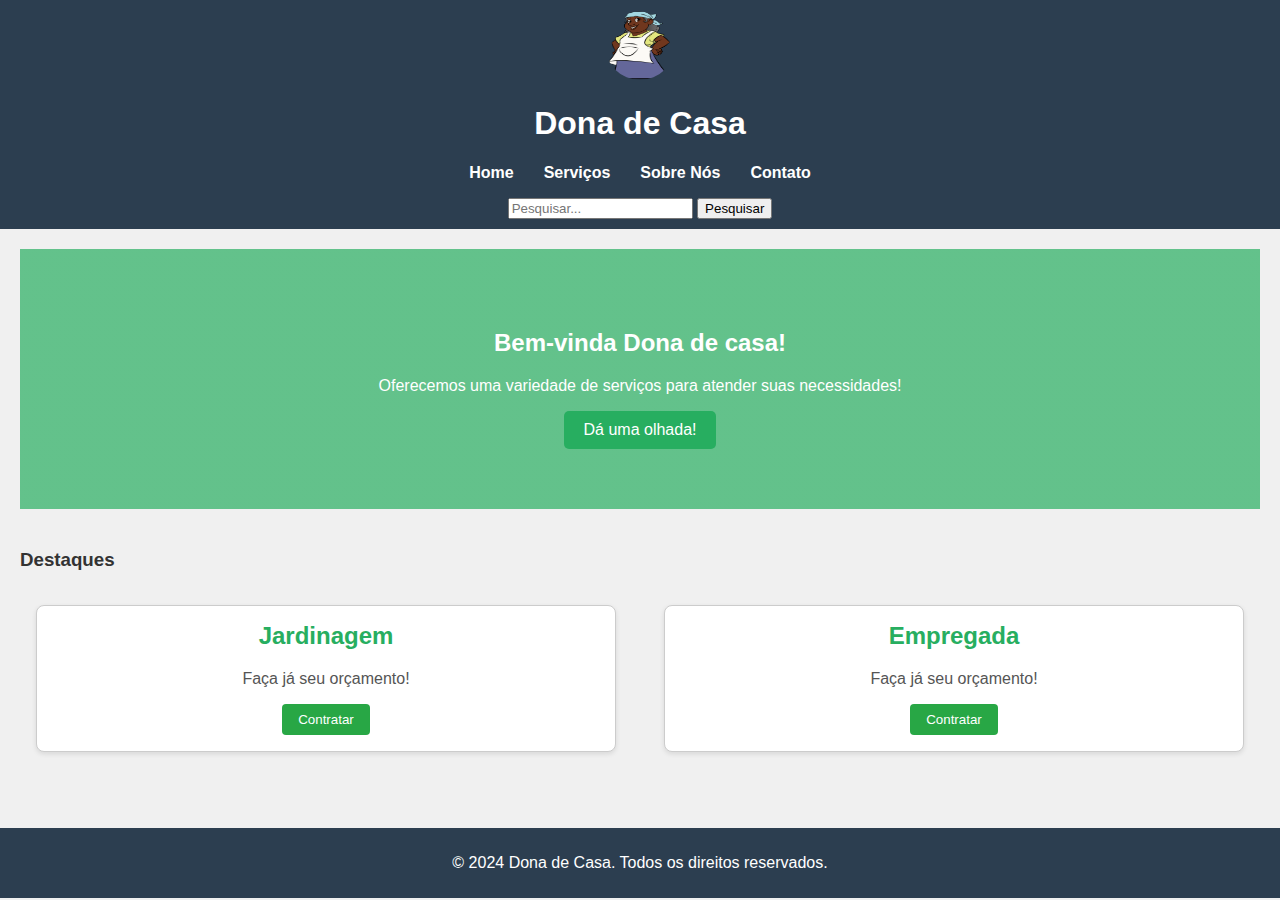
<file: projetophp/index.html>
<!DOCTYPE html>
<html lang="en">
<head>
    <meta charset="UTF-8">
    <meta name="viewport" content="width=device-width, initial-scale=1.0">
    <title>Dona de Casa</title>
    <link rel="stylesheet" href="style.css">
    <link rel="stylesheet" href="https://cdnjs.cloudflare.com/ajax/libs/font-awesome/6.0.0-beta3/css/all.min.css">
</head>
<body>
    <header>
        <img id="logo" src="img/Blog_tia_nastacia_semfundo-1-721x1024.png" alt="Logo">
        <h1>Dona de Casa</h1>
        <nav>
            <ul>
                <li><a href="index.html">Home</a></li>
                <li><a href="serviços.html">Serviços</a></li>
                <li><a href="sobre.html">Sobre Nós</a></li>
                <li><a href="contato.html">Contato</a></li>
            </ul>
            <div class="search-bar">
                <input type="text" id="search-input" placeholder="Pesquisar...">
                <button onclick="searchServices()">Pesquisar</button>
            </div>
        </nav>
    </header>
    <main>
        <section id="home" class="tab-content active">
            <div class="banner">
                <h2>Bem-vinda Dona de casa!</h2>
                <p>Oferecemos uma variedade de serviços para atender suas necessidades!</p>
                <button onclick="window.location.href='serviços.html'">Dá uma olhada!</button>
            </div>
            <section class="highlights">
                <h3>Destaques</h3>
                <div class="highlight-services">
                    <!-- Destaques dos serviços serão carregados aqui -->
                </div>
            </section>
        
            <div id="home-services" class="services-grid">
                <div class="service">
                    <h2>Jardinagem</h2>
                    <p>Faça já seu orçamento!</p>
                    <button onclick="window.location.href='compra.html?service=Serviço 1'">Contratar</button>
                </div>
                <div class="service">
                    <h2>Empregada</h2>
                    <p>Faça já seu orçamento!</p>
                    <button onclick="window.location.href='compra.html?service=Serviço 2'">Contratar</button>
                </div>
            </div>
        </section>
    </main>
    <footer>
        <p>&copy; 2024 Dona de Casa. Todos os direitos reservados.</p>
    </footer>
    <script src="script.js"></script>
</body>
</html>
</file>
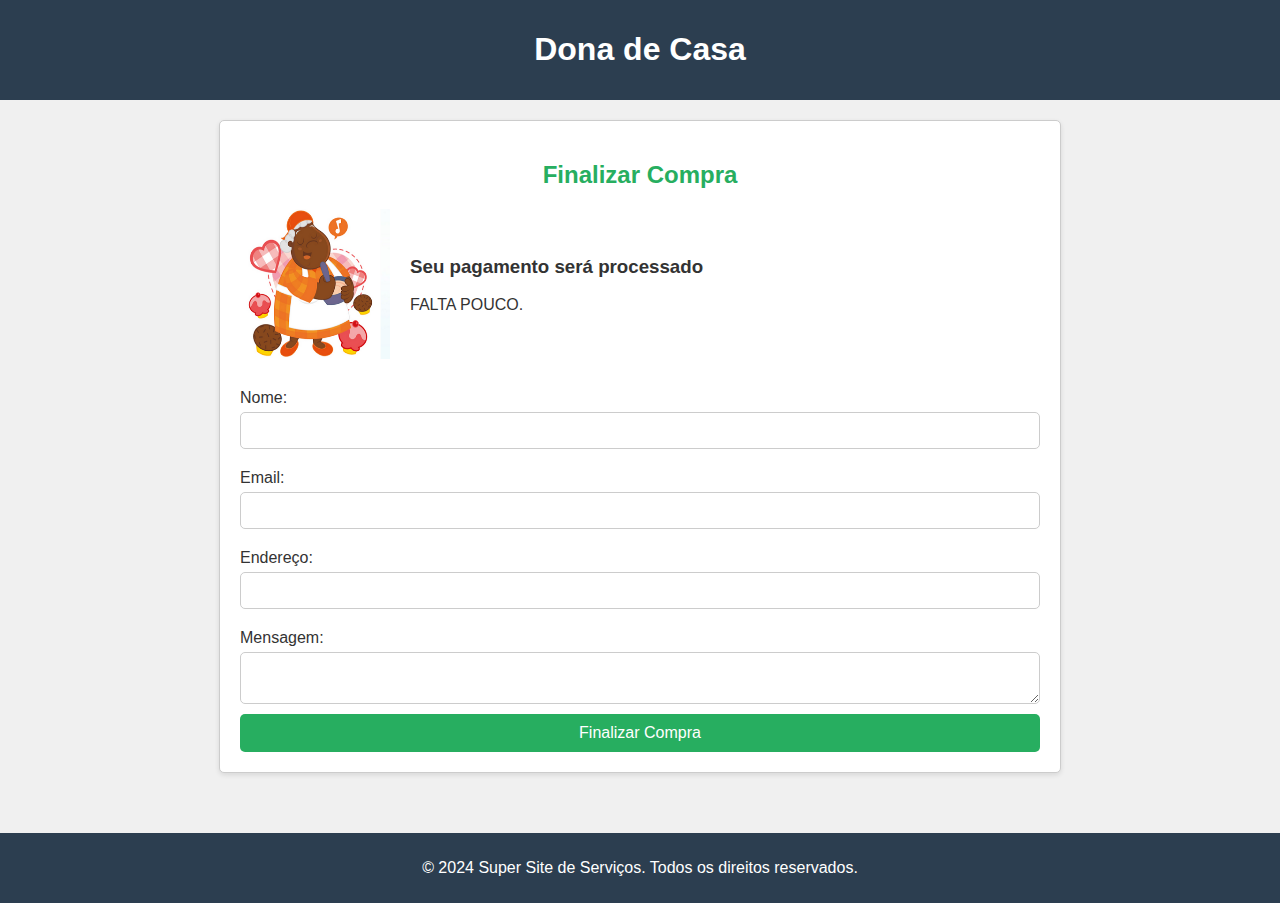
<file: projetophp/compra.html>
<!DOCTYPE html>
<html lang="en">
<head>
    <meta charset="UTF-8">
    <meta name="viewport" content="width=device-width, initial-scale=1.0">
    <title>Dona de Casa</title>
    <link rel="stylesheet" href="style.css">
    <link rel="stylesheet" href="https://cdnjs.cloudflare.com/ajax/libs/font-awesome/6.0.0-beta3/css/all.min.css">
</head>
<body>
    <header>
        <h1>Dona de Casa</h1>
    </header>
    <main>
        <div class="purchase-page">
            <h2>Finalizar Compra</h2>
            <div class="service-details">
                <img src="img/a8c24191f1dcecf97bf8101a0dd21dd8.png" alt="Serviço">
                <div>
                    <h3 id="service-name">Seu pagamento será processado</h3>
                    <p id="service-description">FALTA POUCO.</p>
                </div>
            </div>
            <form id="purchase-form">
                <label for="name">Nome:</label>
                <input type="text" id="name" name="name" required>
                <label for="email">Email:</label>
                <input type="email" id="email" name="email" required>
                <label for="address">Endereço:</label>
                <input type="text" id="address" name="address" required>
                <label for="message">Mensagem:</label>
                <textarea id="message" name="message" required></textarea>
                <button type="submit">Finalizar Compra</button>
            </form>
        </div>
    </main>
    <footer>
        <p>&copy; 2024 Super Site de Serviços. Todos os direitos reservados.</p>
    </footer>
    <script>
        document.addEventListener("DOMContentLoaded", function() {
            const urlParams = new URLSearchParams(window.location.search);
            const serviceName = urlParams.get('service');
            
            if (serviceName) {
                fetch('data/services.json')
                    .then(response => response.json())
                    .then(data => {
                        const service = data.services.find(s => s.name === serviceName);
                        if (service) {
                            document.getElementById('service-name').textContent = service.name;
                            document.getElementById('service-description').textContent = service.description;
                        }
                    });
            }

            document.getElementById('purchase-form').addEventListener('submit', function(event) {
                event.preventDefault();
                alert('Compra realizada com sucesso!');
                window.location.href = 'index.html';
            });
        });
    </script>
</body>
</html>
</file>
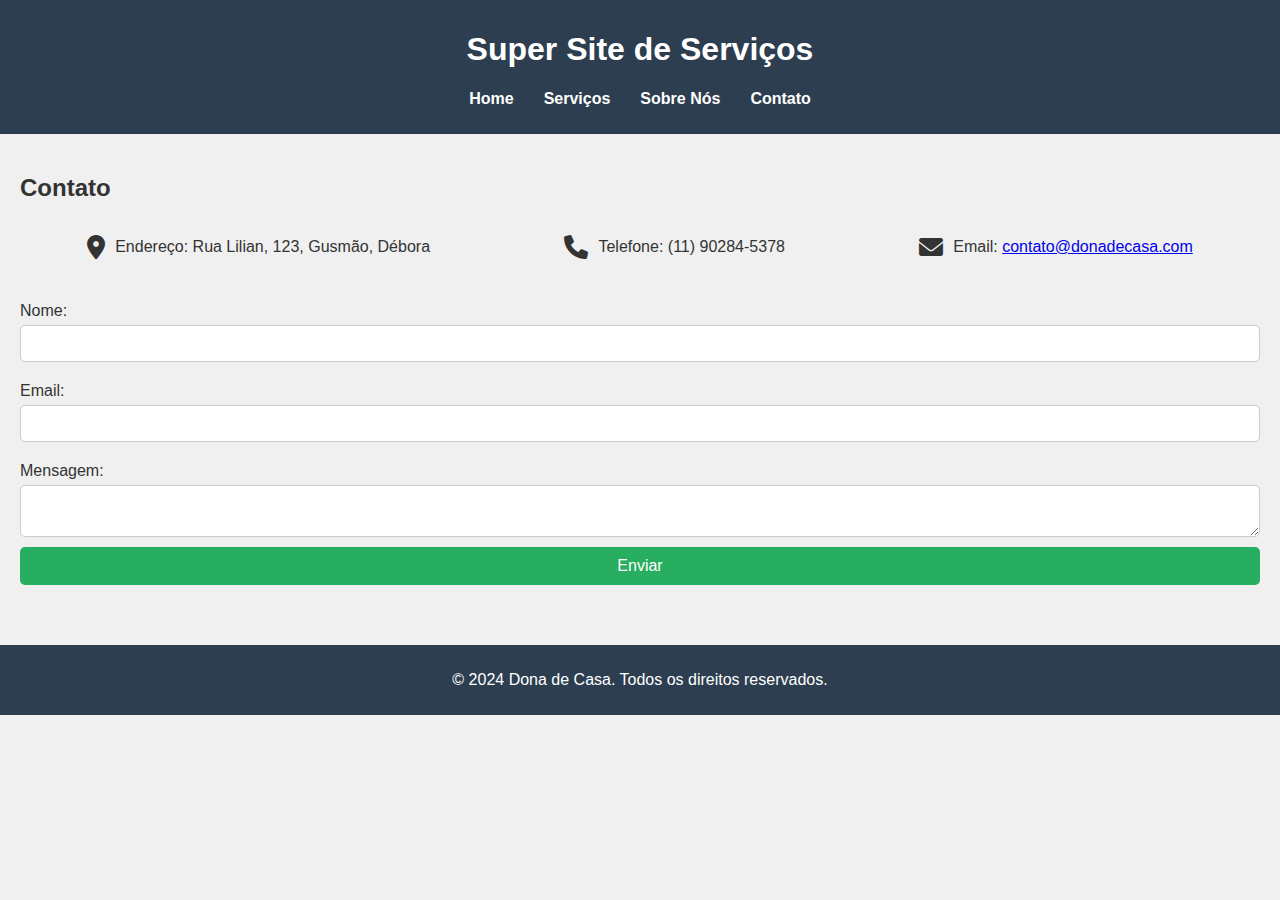
<file: projetophp/contato.html>
<!DOCTYPE html>
<html lang="en">
<head>
    <meta charset="UTF-8">
    <meta name="viewport" content="width=device-width, initial-scale=1.0">
    <title>Dona de Casa</title>
    <link rel="stylesheet" href="style.css">
    <link rel="stylesheet" href="https://cdnjs.cloudflare.com/ajax/libs/font-awesome/6.0.0-beta3/css/all.min.css">
</head>
<body>
    <header>
        <h1>Super Site de Serviços</h1>
        <nav>
            <ul>
                <li><a href="index.html">Home</a></li>
                <li><a href="serviços.html">Serviços</a></li>
                <li><a href="sobre.html">Sobre Nós</a></li>
                <li><a href="contato.html" class="active">Contato</a></li>
            </ul>
        </nav>
    </header>
    <main>
        <section id="contact" class="tab-content active">
            <h2>Contato</h2>
            <div class="contact-info">
                <div>
                    <i class="fas fa-map-marker-alt"></i>
                    <p>Endereço: Rua Lilian, 123, Gusmão, Débora</p>
                </div>
                <div>
                    <i class="fas fa-phone"></i>
                    <p>Telefone: (11) 90284-5378</p>
                </div>
                <div>
                    <i class="fas fa-envelope"></i>
                    <p>Email: <a href="mailto:contato@donadecasa.com">contato@donadecasa.com</a></p>
                </div>
            </div>
            <form id="contact-form">
                <label for="name">Nome:</label>
                <input type="text" id="name" name="name" required>
                <label for="email">Email:</label>
                <input type="email" id="email" name="email" required>
                <label for="message">Mensagem:</label>
                <textarea id="message" name="message" required></textarea>
                <button type="submit">Enviar</button>
            </form>
        </section>
    </main>
    <footer>
        <p>&copy; 2024 Dona de Casa. Todos os direitos reservados.</p>
    </footer>
    <script src="script.js"></script>
</body>
</html>
</file>
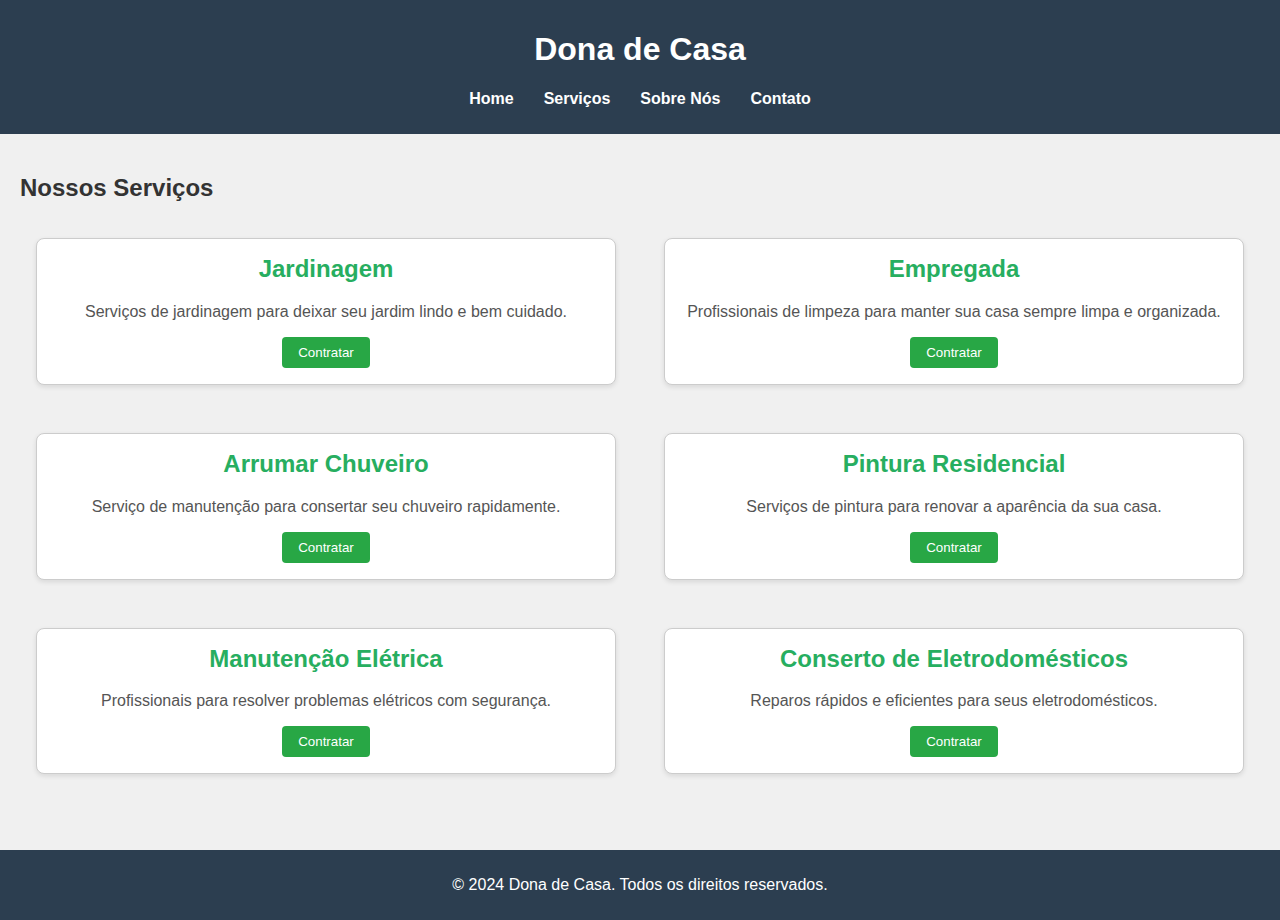
<file: projetophp/serviços.html>
<!DOCTYPE html>
<html lang="en">
<head>
    <meta charset="UTF-8">
    <meta name="viewport" content="width=device-width, initial-scale=1.0">
    <title>Dona de Casa</title>
    <link rel="stylesheet" href="style.css">
    <link rel="stylesheet" href="https://cdnjs.cloudflare.com/ajax/libs/font-awesome/6.0.0-beta3/css/all.min.css">
</head>
<body>
    <header>
        <h1>Dona de Casa</h1>
        <nav>
            <ul>
                <li><a href="index.html">Home</a></li>
                <li><a href="serviços.html" class="active">Serviços</a></li>
                <li><a href="sobre.html">Sobre Nós</a></li>
                <li><a href="contato.html">Contato</a></li>
            </ul>
        </nav>
    </header>
    <main>
        <section id="services" class="tab-content active">
            <h2>Nossos Serviços</h2>
            <div id="services-list" class="services-grid">
                
            </div>
        </section>
    </main>
    <footer>
        <p>&copy; 2024 Dona de Casa. Todos os direitos reservados.</p>
    </footer>
    <script src="script.js"></script>
</body>
</html>
</file>
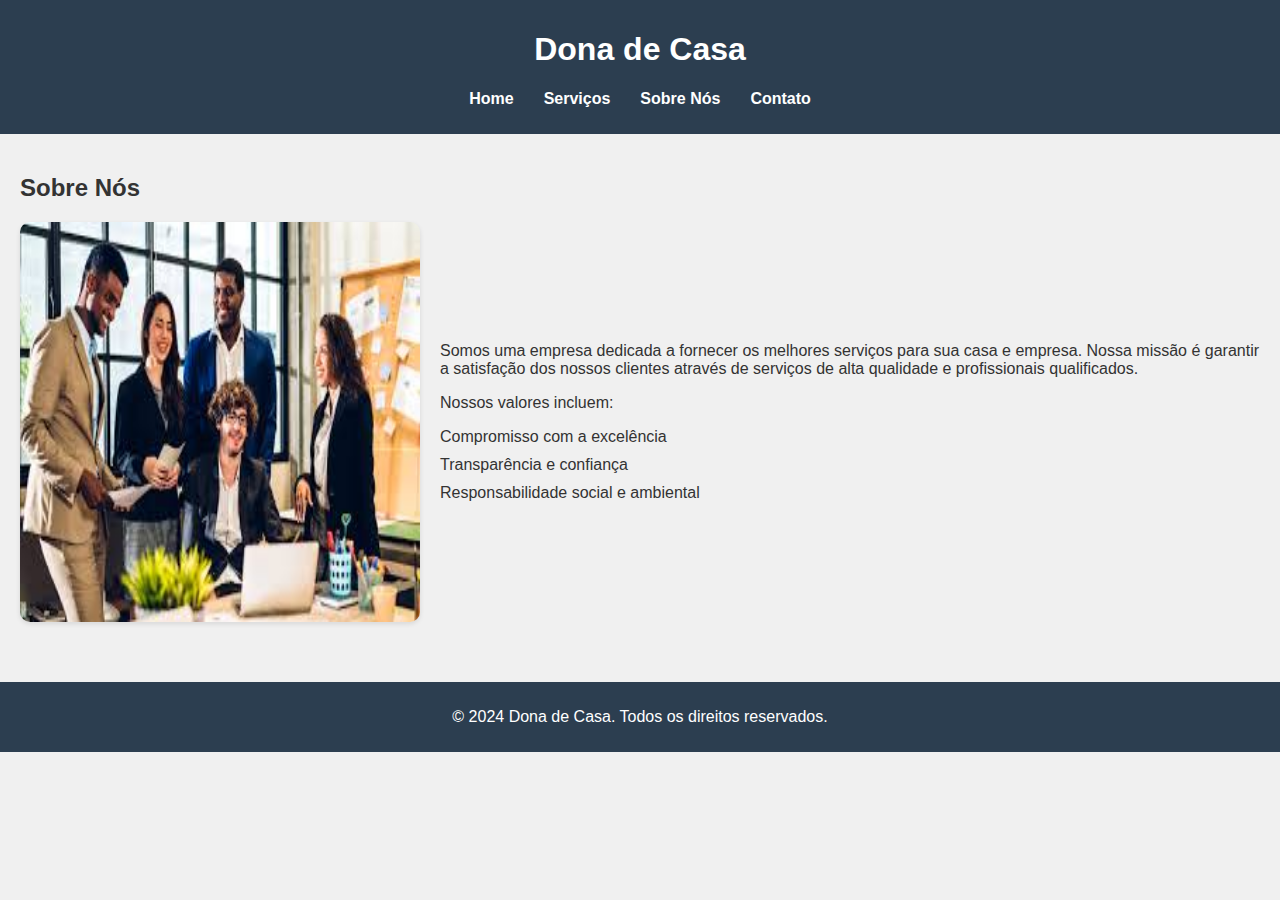
<file: projetophp/sobre.html>
<!DOCTYPE html>
<html lang="en">
<head>
    <meta charset="UTF-8">
    <meta name="viewport" content="width=device-width, initial-scale=1.0">
    <title>Super Site de Serviços - Sobre Nós</title>
    <link rel="stylesheet" href="style.css">
    <link rel="stylesheet" href="https://cdnjs.cloudflare.com/ajax/libs/font-awesome/6.0.0-beta3/css/all.min.css">
</head>
<body>
    <header>
        <h1>Dona de Casa</h1>
        <nav>
            <ul>
                <li><a href="index.html">Home</a></li>
                <li><a href="serviços.html">Serviços</a></li>
                <li><a href="sobre.html" class="active">Sobre Nós</a></li>
                <li><a href="contato.html">Contato</a></li>
            </ul>
        </nav>
    </header>
    <main>
        <section id="about" class="tab-content active">
            <h2>Sobre Nós</h2>
            <div class="about-content">
                <img src="img/images.jpg" alt="Nossa equipe">
                <div class="about-text">
                    <p>Somos uma empresa dedicada a fornecer os melhores serviços para sua casa e empresa. Nossa missão é garantir a satisfação dos nossos clientes através de serviços de alta qualidade e profissionais qualificados.</p>
                    <p>Nossos valores incluem:</p>
                    <ul>
                        <li>Compromisso com a excelência</li>
                        <li>Transparência e confiança</li>
                        <li>Responsabilidade social e ambiental</li>
                    </ul>
                </div>
            </div>
        </section>
    </main>
    <footer>
        <p>&copy; 2024 Dona de Casa. Todos os direitos reservados.</p>
    </footer>
    <script src="script.js"></script>
</body>
</html>
</file>
<file: projetophp/style.css>
body {
    font-family: Arial, sans-serif;
    background-color: #f0f0f0;
    color: #333;
    margin: 0;
}

header {
    background-color: #2c3e50;
    color: white;
    padding: 10px 0;
    text-align: center;
}

header nav ul {
    list-style: none;
    padding: 0;
    display: flex;
    justify-content: center;
}

header nav ul li {
    margin: 0 15px;
}

header nav ul li a {
    color: white;
    text-decoration: none;
    font-weight: bold;
}

main {
    padding: 20px;
}

.tab-content {
    display: none;
}

.tab-content.active {
    display: block;
}

.banner {
    background: linear-gradient(rgba(39, 174, 96, 0.7), rgba(39, 174, 96, 0.7)), url('https://source.unsplash.com/1600x900/?service') no-repeat center center/cover;
    color: white;
    text-align: center;
    padding: 60px 20px;
}

.banner button {
    background-color: #27ae60;
    color: white;
    border: none;
    padding: 10px 20px;
    cursor: pointer;
    font-size: 1em;
    border-radius: 5px;
}

.banner button:hover {
    background-color: #219150;
}

.highlights {
    margin-top: 40px;
}

.highlight-services {
    display: flex;
    justify-content: space-around;
    flex-wrap: wrap;
    gap: 20px;
}

.service, .highlight-service {
    background-color: white;
    border: 1px solid #ccc;
    border-radius: 5px;
    box-shadow: 0 2px 5px rgba(0, 0, 0, 0.1);
    padding: 15px;
    width: calc(33% - 40px);
    text-align: center;
}

.service h2, .highlight-service h2 {
    color: #27ae60;
}

.service p, .highlight-service p {
    color: #555;
}

.services-grid {
    display: flex;
    flex-wrap: wrap;
    gap: 1rem;
}

.service {
    background-color: white;
    border: 1px solid #ccc;
    border-radius: 8px;
    padding: 1rem;
    margin: 1rem;
    text-align: center;
    flex: 1 1 calc(33.33% - 2rem); /* 3 colunas por linha com espaçamento */
}

.service h2 {
    margin-top: 0;
}

.service button {
    background-color: #28a745;
    color: white;
    border: none;
    padding: 0.5rem 1rem;
    border-radius: 4px;
    cursor: pointer;
}

.service button:hover {
    background-color: #218838;
}
#contact-form {
    display: flex;
    flex-direction: column;
}

#contact-form label {
    margin: 10px 0 5px;
}

#contact-form input, #contact-form textarea {
    padding: 10px;
    margin-bottom: 10px;
    border: 1px solid #ccc;
    border-radius: 5px;
}

#contact-form button {
    background-color: #27ae60;
    color: white;
    border: none;
    padding: 10px 20px;
    cursor: pointer;
    font-size: 1em;
    border-radius: 5px;
}

#contact-form button:hover {
    background-color: #219150;
}

footer {
    background-color: #2c3e50;
    color: white;
    text-align: center;
    padding: 10px 0;
    margin-top: 40px;
}

.purchase-page {
    max-width: 800px;
    margin: 0 auto;
    background-color: white;
    border: 1px solid #ccc;
    border-radius: 5px;
    padding: 20px;
    box-shadow: 0 2px 5px rgba(0, 0, 0, 0.1);
}

.purchase-page h2 {
    color: #27ae60;
    text-align: center;
}

.purchase-page .service-details {
    display: flex;
    align-items: center;
    margin-bottom: 20px;
}

.purchase-page .service-details img {
    width: 150px;
    height: 150px;
    margin-right: 20px;
}

.purchase-page .service-details div {
    flex: 1;
}

.purchase-page form {
    display: flex;
    flex-direction: column;
}

.purchase-page form label {
    margin: 10px 0 5px;
}

.purchase-page form input, .purchase-page form textarea {
    padding: 10px;
    margin-bottom: 10px;
    border: 1px solid #ccc;
    border-radius: 5px;
}

.purchase-page form button {
    background-color: #27ae60;
    color: white;
    border: none;
    padding: 10px 20px;
    cursor: pointer;
    font-size: 1em;
    border-radius: 5px;
}

.purchase-page form button:hover {
    background-color: #219150;
}

.about-content {
    display: flex;
    align-items: center;
    margin-top: 20px;
}

.about-content img {
    width: 400px;
    height: 400px;
    margin-right: 20px;
    border-radius: 10px;
    box-shadow: 0 2px 5px rgba(0, 0, 0, 0.1);
}

.about-text {
    flex: 1;
}

.about-text ul {
    list-style: none;
    padding: 0;
}

.about-text ul li {
    margin-bottom: 10px;
}

.contact-info {
    display: flex;
    justify-content: space-around;
    margin-bottom: 20px;
}

.contact-info div {
    display: flex;
    align-items: center;
}

.contact-info i {
    font-size: 1.5em;
    margin-right: 10px;
}
#logo {
    width: 70px; 
    height: 70px;
    border-radius: 50%; 
}
</file>
